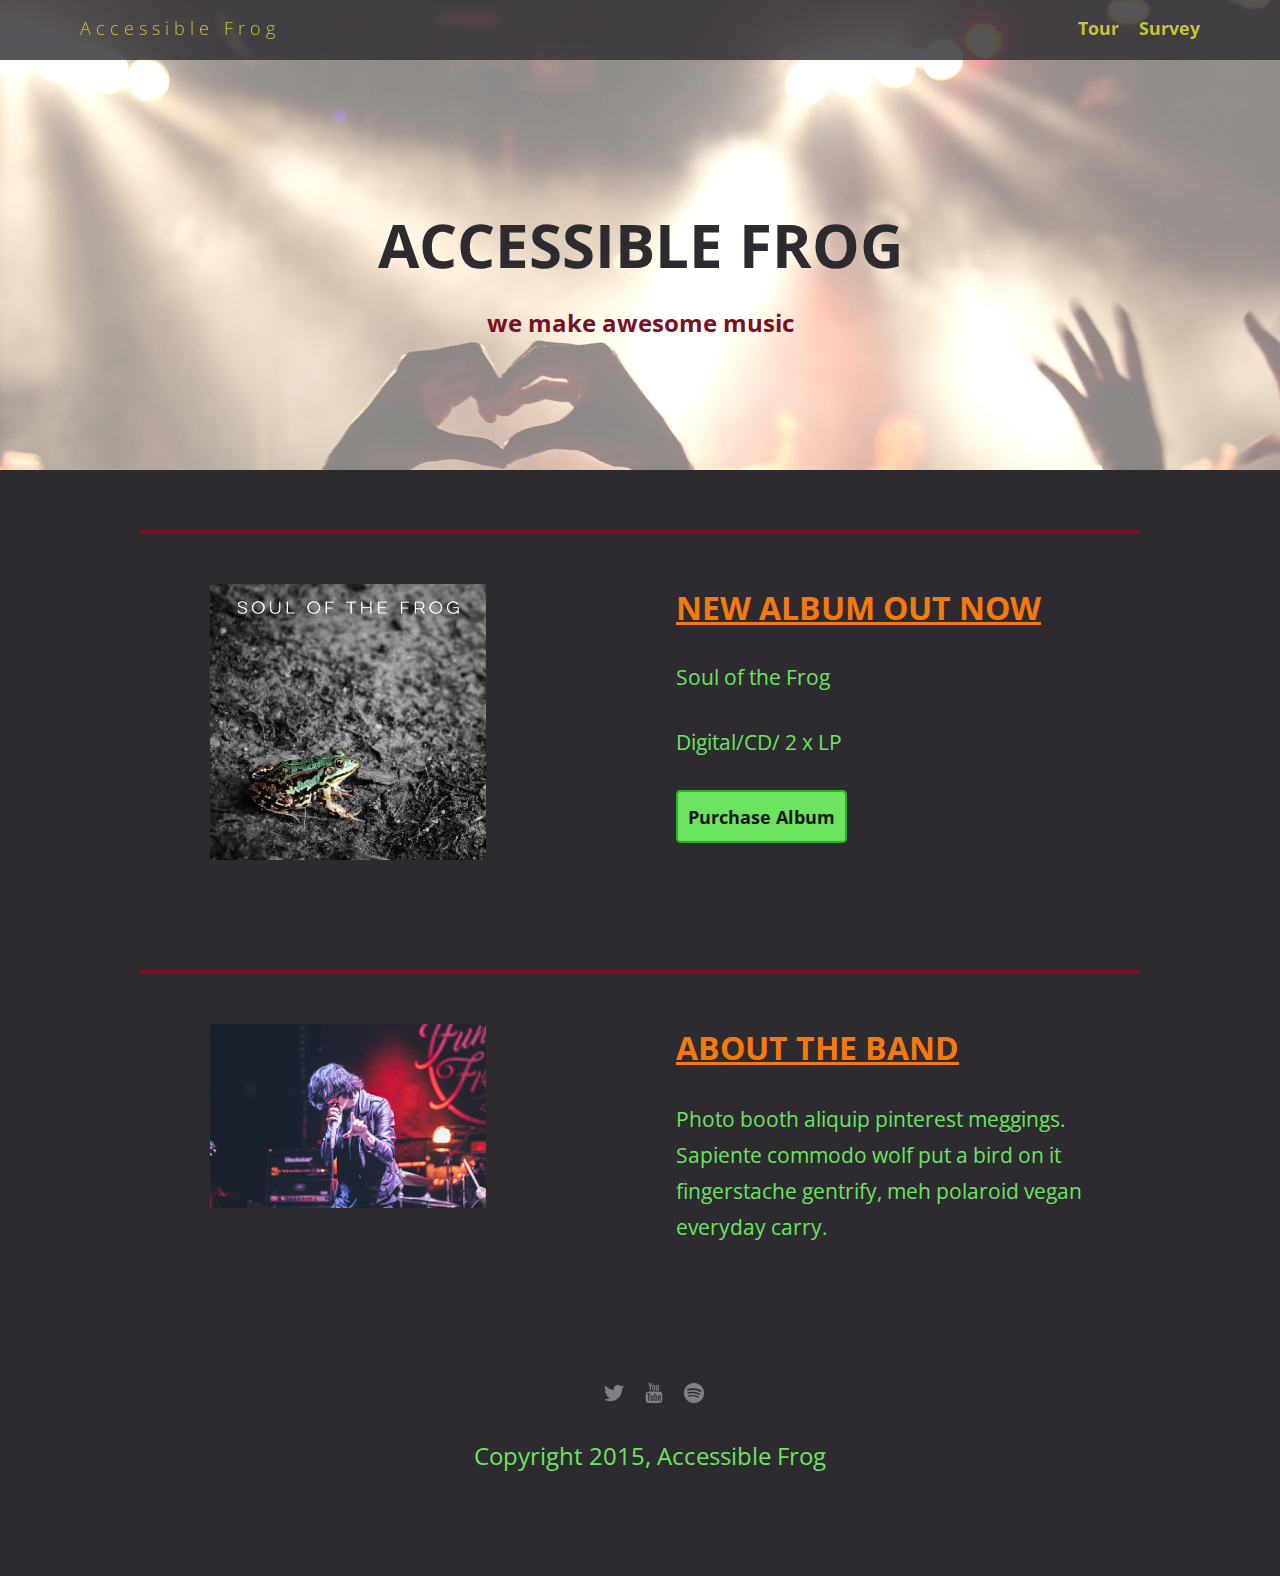
<file: index.html>
<!doctype html>
<html lang="en">
  <head>
      <meta charset="utf-8">
      <link href="css/styles.css" rel="stylesheet" type="text/css" />
      <meta name="viewport" content="width=device-width, initial-scale=1, maximum-scale=1, user-scalable=0"/>
      <link href='https://fonts.googleapis.com/css?family=Open+Sans:400,300,600' rel='stylesheet' type='text/css'>
      <title>Accessible Frog</title>
  </head>

  <body>
    <nav class="main-nav" role="navigation">
      <ul class="nav">
        <li class="name"><a href="#">Accessible Frog</a></li>
        <li><a href="tour.html">Tour</a></li>
        <li><a href="survey.html">Survey</a></li>
      </ul>
    </nav>

    <header role="banner">
		<h1>ACCESSIBLE FROG</h1>
		<h2>we make awesome music</h2>
    </header>

    <main role="main">
      <div class="card">
        <div class="flex">
          <img class="photo" src= "img/soul_of_the_frog.jpg" alt="Newy released album, Soul Of The Frog">
          <div class="information">
            <h1 class="heading">New album out now</h1>
            <p>Soul of the Frog</p>
            <p>Digital/CD/ 2 x LP</p>
            <a href="#" class="buy">Purchase Album</a>
          </div>
        </div>
      </div>

      <div class="card">
        <div class="flex">
          <img class="photo" src= "img/lead_singer.jpg" alt="Lead singer John singing at a concert">
          <div class="information">
            <h1 class="heading">About the band</h1>
            <p id="band_info">Photo booth aliquip pinterest meggings. Sapiente commodo wolf put a bird on it fingerstache gentrify, meh polaroid vegan everyday carry.</p>
          </div>
        </div>
      </div>
    </main>

    <footer role="contentinfo">
       <ul>
        <li>
			<a href="#" class="social twitter">
			<img src= "img/twitter-32.png" alt="Link to Twitter">
			</a>
		</li>
        <li>
			<a href="#" class="social youtube">
			<img src= "img/youtube-32.png" alt="Link to youtube">
			</a>
		</li>
        <li>
			<a href="#" class="social spotify">
			<img src= "img/spotify-32.png" alt="Link to Spotify">
			</a>
		</li>
		</ul>
      <p class="copyright">Copyright 2015, Accessible Frog</p>
    </footer>

  </body>
</html>
</file>
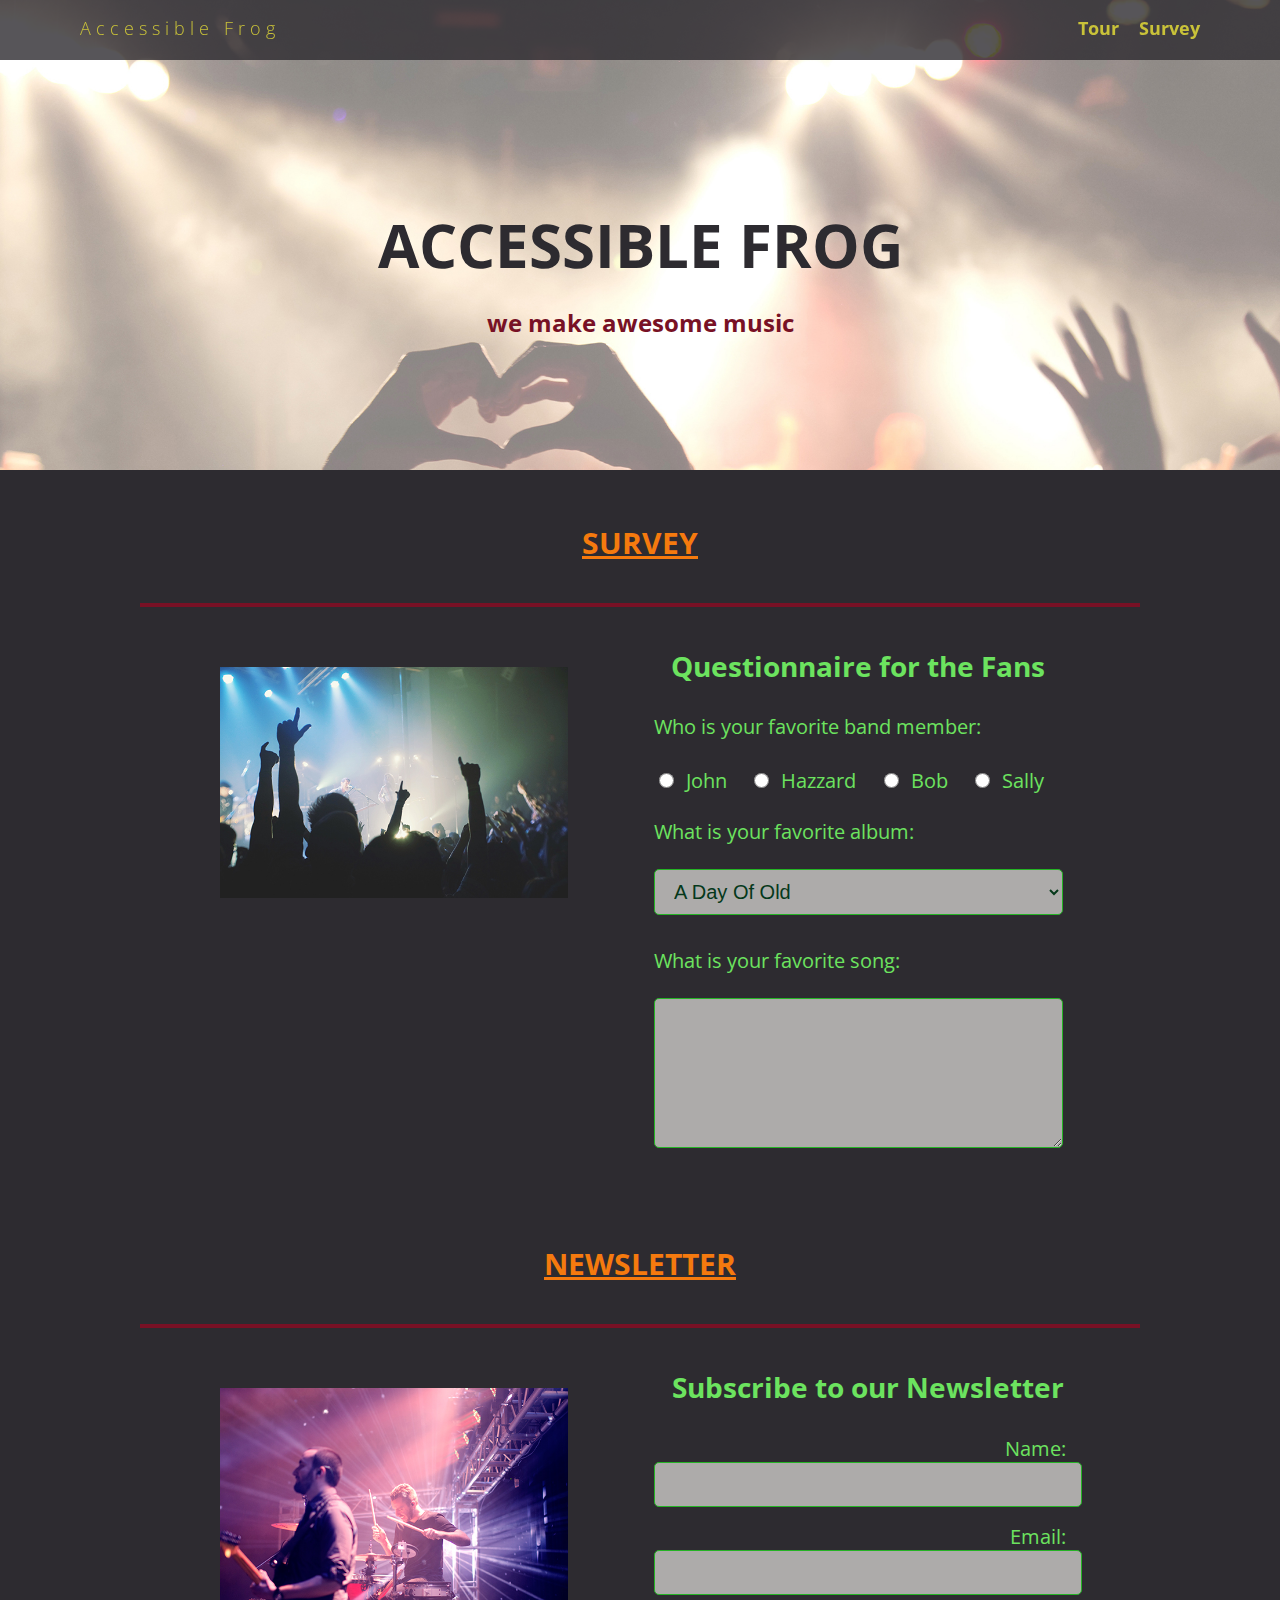
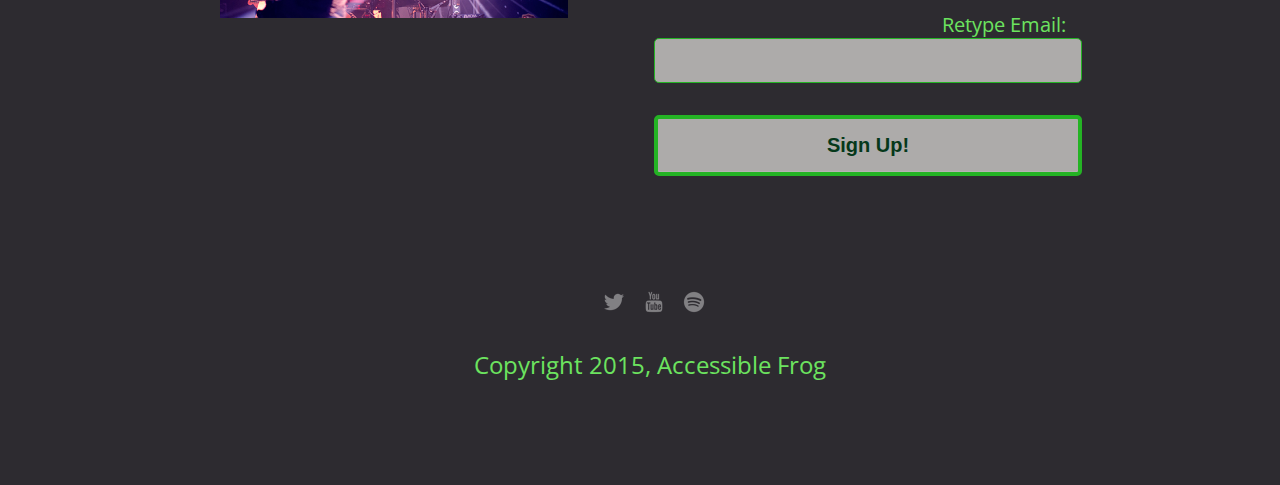
<file: survey.html>
<!doctype html>
<html lang="en">
  <head>
    <meta charset="utf-8">
    <link href="css/styles.css" rel="stylesheet" type="text/css" />
    <link href="css/survey.css" rel="stylesheet" type="text/css" />
    <meta name="viewport" content="width=device-width, initial-scale=1, maximum-scale=1, user-scalable=0"/>
    <link href='https://fonts.googleapis.com/css?family=Open+Sans:400,300,600' rel='stylesheet' type='text/css'>
    <title>Accessible Frog</title>
  </head>

  <body>
    <nav class="main-nav" role="navigation">
      <ul class="nav">
        <li class="name"><a href="index.html">Accessible Frog</a></li>
        <li><a href="tour.html">Tour</a></li>
        <li><a href="#">Survey</a></li>
      </ul>
    </nav>

    <header role="banner">
		<h1>ACCESSIBLE FROG</h1>
		<h2>we make awesome music</h2>
    </header>

    <main role="main">
      <h1 class="heading">Survey</h1>
      <div class="card">
        <div class="flex">
          <img class="photo" src= "img/concert01.jpg" alt="Concert picture">
          <div class="container">
            <form class = "survey">
			
			<fieldset>
			  <legend id="legend_one">Questionnaire for the Fans</legend>
              <p>Who is your favorite band member:</p>
              <input type="radio" id="john" name="res" value="John"><label class="radio_labels" for="john">John</label>
              <input type="radio" id="hazzard" name="res" value="Hazzard"><label class="radio_labels" for="hazzard">Hazzard</label>
              <input type="radio" id="bob" name="res" value="Bob"><label class="radio_labels" for="bob">Bob</label>
              <input type="radio" id="sally" name="res" value="Sally"><label class="radio_labels" for="sally">Sally</label>

              <label class="album" for="albums">What is your favorite album:</label> 
			  <select id="albums" name="select" aria-describedby="select_input">
                <option value="1">A Day Of Old</option>
				<option value="2">Diamond Fireworks</option>
				<option value="3">Enjoy Your Desire</option>	
                <option value="4">Finding My Shadow</option>
                <option value="5">Heroic Forever</option>
                <option value="6">Midnight Fires</option>               
				<option value="7">Music Of My Life</option>
                <option value="8">Party For An Angel</option>				
                <option value="9">Song For Yesterday</option>				
                <option value="10">Street Of The Rider</option>				
                <option value="11">This Is For You</option>	
              </select>
			  <p id="select_input">Please choose your favorite album from the drop down option.</p>	

              <label class="fav_song" for="fav_song">What is your favorite song:</label>
              <textarea id="fav_song"></textarea>
			  
			</fieldset>  
			  
            </form>
          </div>
        </div>
      </div>
      <h1 class ="heading">Newsletter</h1>
      <div class="card">
        <div class="flex">
          <img class="photo" src= "img/the_band.jpg" alt="Bob and Hazzard playing the instruments">
            <div class="container">
              <form class="newsletter">
			  
				<fieldset>
				
					<legend id="legend_two">Subscribe to our Newsletter</legend>
					<div class="inlineb_box first">
					  <label for="text">Name:</label>
					  <input id="text" type="text" name="textfield" aria-describedby="name_input">
					  <p id="name_input">Please enter your name.</p>	
					</div>  
					<div class="inlineb_box second">  
					  <label for="email1">Email:</label>
					  <input id="email1" type ="email" name="textfield">
					</div>	
					<div class="inlineb_box third">
					  <label for="email2">Retype Email:</label>
					  <input id="email2" type ="email" name="textfield" aria-describedby="email_input">
					  <p id="email_input">Please re-enter your email.</p>	
					</div> 
					 
					  <button type="submit" aria-describedby="register">Sign Up!</button>
					  <p id="register">Press this button to subscribe to our newsletter.</p>	
				</fieldset>  
				
              </form>
            </div>
        </div>
      </div>
    </main>

    <footer role="contentinfo">
     <ul>
        <li>
			<a href="#" class="social twitter">
			<img src= "img/twitter-32.png" alt="Link to Twitter">
			</a>
		</li>
        <li>
			<a href="#" class="social youtube">
			<img src= "img/youtube-32.png" alt="Link to youtube">
			</a>
		</li>
        <li>
			<a href="#" class="social spotify">
			<img src= "img/spotify-32.png" alt="Link to Spotify">
			</a>
		</li>
	 </ul>	
      <p class="copyright">Copyright 2015, Accessible Frog</p>
    </footer>
  </body>
</html>
</file>
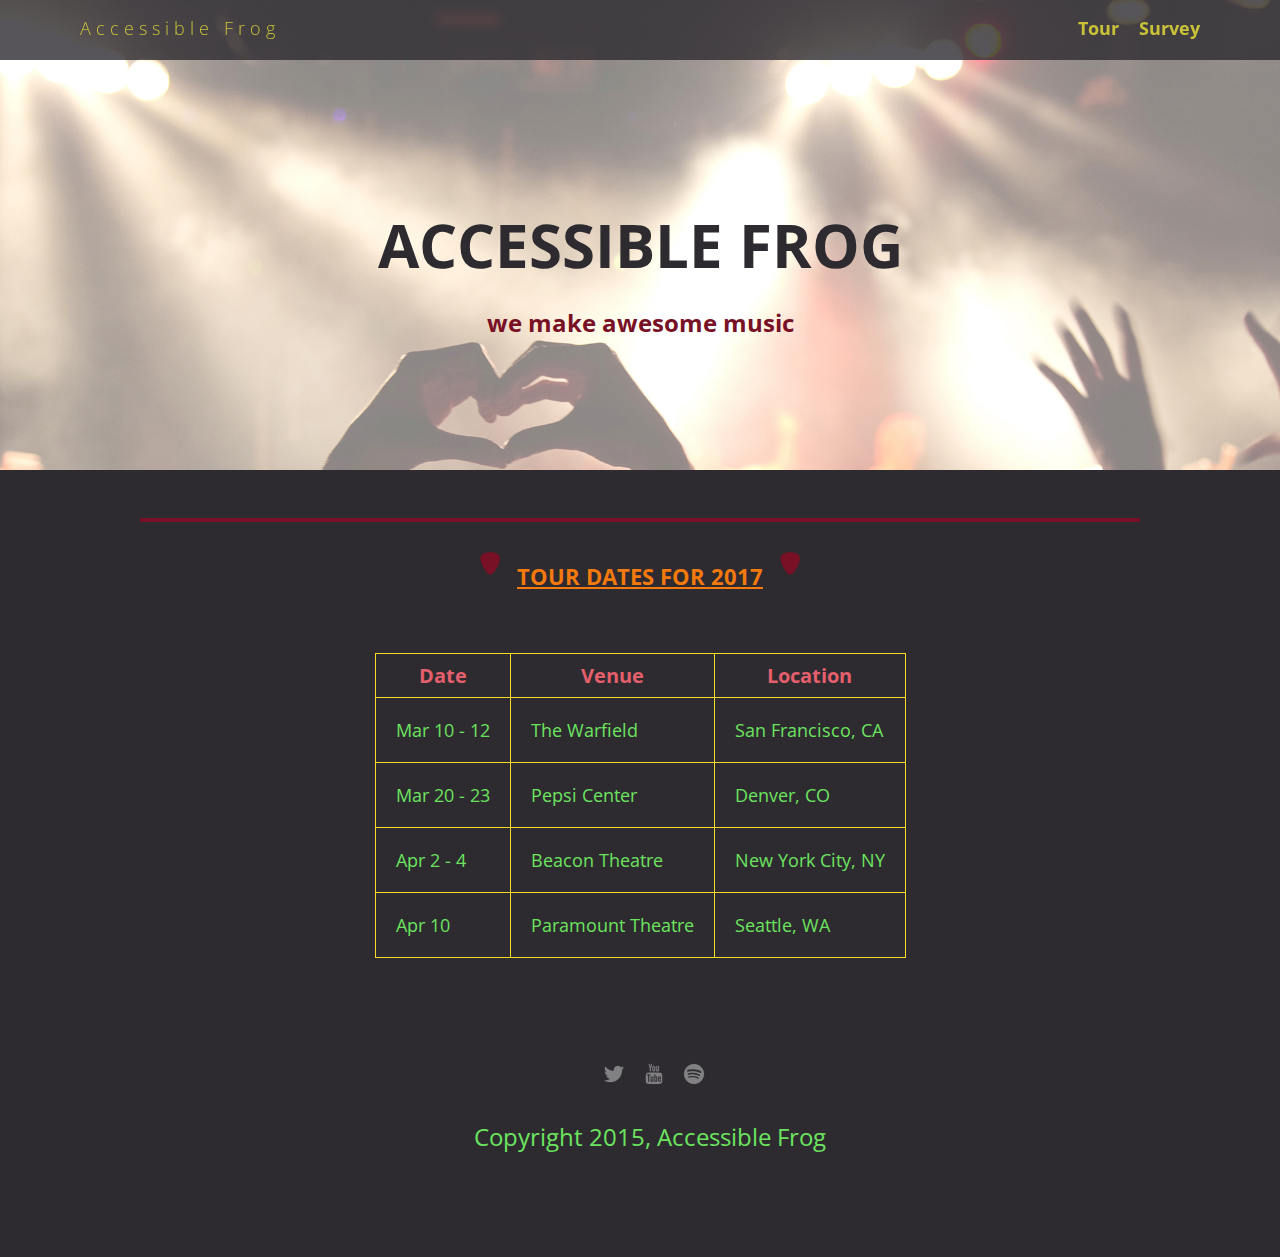
<file: tour.html>
<!doctype html>
<html lang="en">
  <head>
      <meta charset="utf-8">
      <link href="css/styles.css" rel="stylesheet" type="text/css" />
      <link href="css/tour.css" rel="stylesheet" type="text/css" />
      <meta name="viewport" content="width=device-width, initial-scale=1, maximum-scale=1, user-scalable=0"/>
      <link href='https://fonts.googleapis.com/css?family=Open+Sans:400,300,600' rel='stylesheet' type='text/css'>
      <title>Accessible Frog</title>
  </head>

  <body>
    <nav class="main-nav" role="navigation">
      <ul class="nav">
        <li class="name"><a href="index.html">Accessible Frog</a></li>
        <li><a href="#">Tour</a></li>
        <li><a href="survey.html">Survey</a></li>
      </ul>
    </nav>

    <header role="banner">
		<h1>ACCESSIBLE FROG</h1>
		<h2>we make awesome music</h2>
    </header>

    <main role="main">
      <div class="card">
        <div class="flex">
        <!-- The following images are decorative for this project. -->
        <!-- Please see the project instructions for information on how to handle these. -->
        	<table>
			
			<caption>  
				<img class="pick" src= "img/guitar_pick.png" alt="">
				<h1 class= "heading">Tour Dates for 2017</h1>
				<img class="pick" src= "img/guitar_pick.png" alt="">
			</caption>
			<thead>
				<tr>
					<th scope="col">Date</th>
					<th scope="col">Venue</th>
					<th scope="col">Location</th>
				</tr>
			</thead>
			<tr>
				<td>Mar 10 - 12</td>
				<td>The Warfield</td>
				<td>San Francisco, CA</td>
			</tr>
			<tr>
				<td>Mar 20 - 23</td>
				<td>Pepsi Center</td>
				<td>Denver, CO</td>
			</tr>
			<tr>
				<td>Apr 2 - 4</td>
				<td>Beacon Theatre</td>
				<td>New York City, NY</td>
			</tr>
			<tr>
				<td>Apr 10</td>
				<td>Paramount Theatre</td>
				<td>Seattle, WA</td>
			</tr>
			
			</table>
     
        </div>
      </div>
    </main>
    
    <footer role="contentinfo">
     <ul>
        <li>
			<a href="#" class="social twitter">
			<img src= "img/twitter-32.png" alt="Link to Twitter">
			</a>
		</li>
        <li>
			<a href="#" class="social youtube">
			<img src= "img/youtube-32.png" alt="Link to youtube">
			</a>
		</li>
        <li>
			<a href="#" class="social spotify">
			<img src= "img/spotify-32.png" alt="Link to Spotify">
			</a>
		</li>
	 </ul>	
      <p class="copyright">Copyright 2015, Accessible Frog</p>
    </footer>
  </body>
</html>
</file>
<file: css/styles.css>
/* Global Layout Set-up */
* {
  box-sizing: border-box;
}

body {
  margin: 0;
  padding: 0;
  text-align: center;
  font-family: 'Open Sans', sans-serif;
  color: #6ce35f;
  background: #2d2b30;
}

.information p:nth-child(3) {
    margin-bottom: 2rem;
}

.information p:nth-child(2) {
    margin-bottom: 2rem;
}

/* Link Styles */

a {
  text-decoration: none;
  color: #c9c239;
  font-size: .85rem;
}

a:hover {
  color: #f06d2b;
}

.buy {
	font-weight: bold;
	padding: 10px 8px;
	background: #6ce35f;
	border-radius: 5px;
	color: #161517;
	border: 2px solid #24b324;
}

.buy:focus {
	border: 3px solid #f5bf29;
	outline: none; 
}

/* Section Styles */

.main-nav {
  width: 100%;
  background: rgba(45, 43, 48, 0.8);
  min-height: 30px;
  padding: 10px;
  position: fixed;
  text-align: center;
}

.nav {
  display: flex;
  justify-content: space-around;
  font-weight: 700;
  list-style-type: none;
  margin: 0 auto;
  padding: 0;
}

.nav .name {
  display: block;
  margin-right: auto;
  color: white;
  letter-spacing: 5px;
}

.nav li {
  padding: 5px 10px 10px 10px;
}

.nav a {
  transition: all .5s;
}

.nav a:hover {
  color: #f06d2b;
}

header {
  text-align: center;
  background: url('../img/concert02_no_text.jpg') no-repeat top center ;
  background-size: cover;
  overflow: hidden;
  padding-top: 60px;
  height: 350px;
}

header h1 {
	margin-top: 5rem;
	color: #2d2b30;
	font-size: 1.75rem;
	margin-bottom: 0rem;
}

header h2 {
	color: #781125;
	font-size: 1.25rem;
}

.tag {
  color: black;
  padding: 10px;
  letter-spacing: 5px;
}

.name{
  font-weight: 300;
}

header .name{
  font-size: 3em;
}
.tagline {
  font-weight: 600;
  padding: 20px;
  text-transform: uppercase;
  color: #781125
}

.card {
  margin: 30px;
  padding: 20px 40px 40px;
  text-align: left;
  border-top: 4px solid #781125;
  clear: both;
}
.card:hover {
  border-color: #96731A;
}


.photo{
  display: block;
  width: 200px;
  height: 0%;
  margin: 0 auto;
}

.information{
  width: 100%;
  text-align: center;
  /*display: inline-block;
  position: absolute;*/
}

.information p {
	font-size: .85rem;
}

#band_info {
	line-height: 1.65rem;
}

.heading{
  font-size: .95em;
  text-transform: uppercase;
  color: #f57a0e;
  margin-top: 2rem;
  text-decoration: underline;
  margin-bottom: 2rem;
}

/* Footer styles */

footer {
  width: 100%;
  min-height: 30px;
  padding: 20px 0 40px 20px;
}

footer .copyright {
  top: -8px;
  font-size: .75em;
}

footer ul {
  list-style-type: none;
  margin: 0;
  padding: 0;
}

footer ul li {
  display: inline-block;
}

a.social {
  display: inline-block;
  margin-left: 5px;
  width: 30px;
  height: 30px;
  background-size: 30px 30px;
  opacity: .4;
  transition: all .5s;
}



a.social:hover {
  opacity: 1;
}
.clearfix {
  clear: both;
}

/* Styles for larger screens */
@media screen and (min-width: 768px) {
	header {
    min-height: 470px;
	}
  
	 header h1 {
		font-size: 2.5rem;
	}

	header h2 {
		font-size: 1.5rem;
	}
	
	.heading{
	  font-size: 1.5em;
	}
	
	a {
		font-size: 1.15rem;
	}

	.information p:nth-child(3) {
    margin-bottom: 2.75rem;
	}

	.information p:nth-child(2) {
    margin-bottom: 2rem;
	}

	.information p {
		font-size: 1.15rem;
	}	
	
	.buy {
		padding: 12px 10px;
	}
	
	#band_info {
		line-height: 2.25rem;
	}	
	
	footer .copyright {
	  font-size: 1.15em;
	}
	
}

@media screen and (min-width: 840px) {
	
	.heading{
	  font-size: 2em;
	}

  .flex {
    display: -ms-flexbox;      /* TWEENER - IE 10 */
    display: flex;
    max-width: 1200px;
    -ms-flex-pack: distribute;
  }


  .nav {
    max-width: 1200px;
    padding: 0 30px;
  }


  main {
    padding-top: 20px;
  }

  main p {
    line-height: 1.6em;
  }

  .card{
    margin: 40px auto;
    padding: 20px 40px 40px;
    width: 80%;
    max-width: 1000px;
  }

  .photo{
    width: 30%;
    margin: 30px 30px;
  }

  .information{
    text-align: left;
	margin-left: 4rem;
  }

  footer {
    font-size: 1.3em;
    max-width: 1200px;
    margin: 40px auto;
  }
  
  .information p {
		font-size: 1.3rem;
	}
  
  header h1 {
	margin-top: 9rem;
	font-size: 3.75rem;
  } 
  
}

@media screen and (min-width: 1024px) {
	
	.information {
		margin-left: 10rem;
	}
	
	
}
</file>
<file: css/survey.css>
/* Survey page styles */

.photo{
  width: 60%;
  padding: 10px;
}

form {
  margin: 0 auto;
  text-align: left;
  display: inline-block;
}

.container{
  text-align: center;
  margin-top: 1.25rem;
}

.newsletter{
  text-align: right;

}

.heading {
	font-size: 1.25rem;
}

fieldset {
	border: none;
}

.album , .fav_song{
	display: block;
	margin-top: 1rem;
	margin-bottom: 1.5rem;
	margin-right: 0px;	
	text-align: left;
}

.album {
	margin-top: 1.5rem;
}

form p {
	text-align: left;
	font-size: 1rem;
	margin-bottom: 1.5rem;
}

form label {
		font-size: .9rem;	
	}

.second {
	margin-top: 16px;
	margin-bottom: 16px;
}

select {
	margin-bottom: 1rem;
}

.third {
	margin-bottom: 16px;
}

button {
	margin-top: 16px;
}

#legend_two {
	margin-bottom: 1.5rem;
	text-align: center;
	font-weight: bold;
	font-size: 1.25rem;
}

#legend_one {
	text-align: center;
	font-weight: bold;
	font-size: 1.25rem;
}

input[type="text"], 
input[type="email"],
select {
	background-color: #adabaa;	
	padding-top: 10px;
	padding-bottom: 10px;
	padding-left: 15px; 
	font-size: .9rem;
	border-radius: 5px;
	border: 1px solid #24b324;
	color: #05381a;
	font-family: 'Montserrat', sans-serif;
	width: 100%;
}

input[type="radio"] {
    background-color: #adabaa;
    border-radius: 10px;
    cursor: pointer;
    display: inline-block;
    height: 15px;
    width: 15px;
}

input[type="radio"]:after {
    border-radius: 25px;
    content: '';
    display: block;
    height: 7px;
    left: 4px;
    position: relative;
    top: 4px;
    width: 7px;
}

input[type="radio"]:checked:after {
    background-color: #0e5e05;
}

textarea {
	background-color: #adabaa;	
	padding-left: 15px; 
	font-size: .9rem;
	border-radius: 5px;
	border: 1px solid #24b324;
	color: #05381a;
	font-family: 'Montserrat', sans-serif;
	width: 100%;
	height: 75px;
}

input:focus, textarea:focus, select:focus , button:focus {
	border: 3px solid #f5bf29;
	outline: none;  
}

button {
	font-size: .9rem;
	font-weight: bold;
	width: 100%;
	color: #05381a;
	background-color: #adabaa;
	padding-top: 10px;
	padding-bottom: 10px;
	border-radius: 5px;
	border: 2px solid #24b324;
	box-shadow: 0 -1px 0 rgba(255,255,255,0.1) inset;
}

#register, #email_input, #name_input, #select_input {
	display: none;
}

@media screen and (min-width: 768px) {
	
	.heading {
		font-size: 1.9rem;
	}
	
	#legend_one, #legend_two {
		font-size: 1.75rem;
	}
	
	form p {
		font-size: 1.25rem;
	}
	
	form label {
		font-size: 1.25rem;	
	}
	
	.newsletter label {
		margin-right: 1rem;
	}
	
	.radio_labels {
		margin-right: 1.15rem;
	}
	
	input[type="radio"] {
		margin-right: .75rem;
	}
	
	textarea {
		height: 150px;
	}
	
	input[type="text"], 
	input[type="email"],
	select,
	textarea {
		font-size: 1.25rem;	
	}
	
	button {
		padding-top: 15px;
		padding-bottom: 15px;
		font-size: 1.25rem;
		border: 4px solid #24b324;
	}
	
}

/* Styles for larger screens */
@media screen and (min-width: 840px) {
  .photo{
    width: 40%;
  }
}

@media screen and (min-width: 1024px) {
	form {
		margin-left: 2rem;
	}
}
</file>
<file: css/tour.css>
/* Tour page styles */

pre {
  font-family: 'Open Sans', sans-serif;
}

.heading{
  display: inline-block;
  margin: 0;
  font-size: .85em;
 
}

.pick{
  width: 40px;
  height: 0%;
  padding: 10px;
}

.card{
	margin: 0 auto;
}

table {
	border-collapse: collapse;
	margin: 0 auto;
	padding: 8px;
}

caption {
		padding-bottom: .75rem;
		font-size: .95rem;
	}
	
th {
	color: #e35f6c;
	font-size: .95rem;
	padding: 8px;
}	

td {
	font-size: .95rem;
	padding: 8px;
}

header {
	margin-bottom: 1.75rem;
}

@media screen and (min-width: 768px) {
	
	caption {
		font-size: 1.65rem;
		margin-bottom: 1.25rem;
	}
	
	td {
		font-size: 1.1rem;
	}
	
	th {
		font-size: 1.25rem;
	}
	
	table, th, td {
		border: 1.75px solid #fadb28;
	}
	
}



@media screen and (min-width: 840px) {
	caption {
		padding-bottom: 2.5rem;
	}

	td {
		padding: 1.25rem;
	}
	

	th {
		text-align: center;
		color: #e35f6c;
	}
}
</file>
